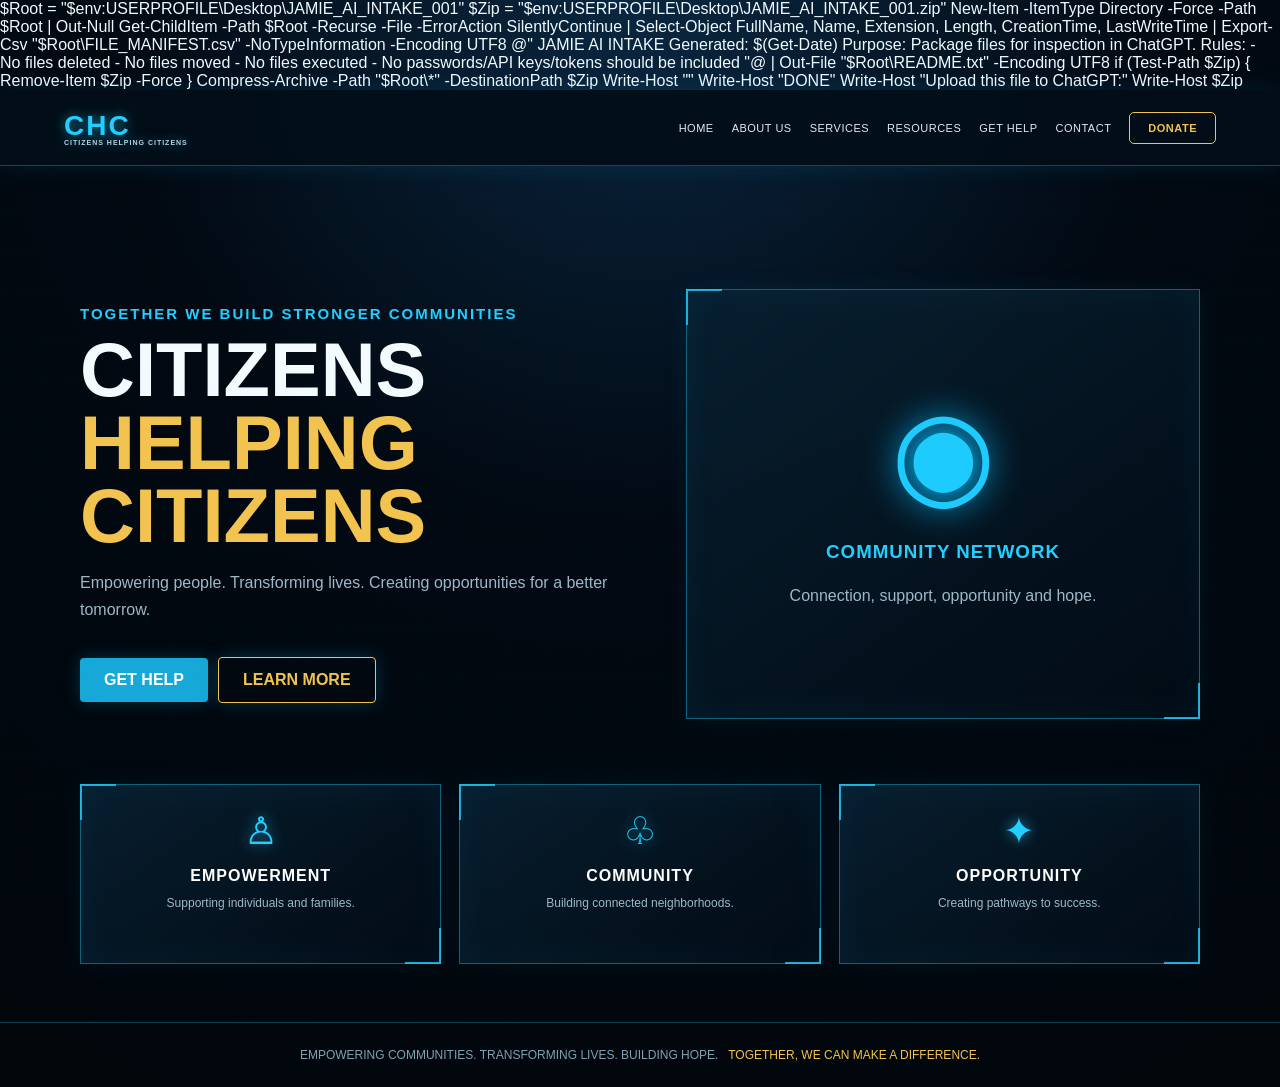
<file: index.html>
$Root = "$env:USERPROFILE\Desktop\JAMIE_AI_INTAKE_001"
$Zip  = "$env:USERPROFILE\Desktop\JAMIE_AI_INTAKE_001.zip"

New-Item -ItemType Directory -Force -Path $Root | Out-Null

Get-ChildItem -Path $Root -Recurse -File -ErrorAction SilentlyContinue |
    Select-Object FullName, Name, Extension, Length, CreationTime, LastWriteTime |
    Export-Csv "$Root\FILE_MANIFEST.csv" -NoTypeInformation -Encoding UTF8

@"
JAMIE AI INTAKE
Generated: $(Get-Date)

Purpose:
Package files for inspection in ChatGPT.

Rules:
- No files deleted
- No files moved
- No files executed
- No passwords/API keys/tokens should be included
"@ | Out-File "$Root\README.txt" -Encoding UTF8

if (Test-Path $Zip) {
    Remove-Item $Zip -Force
}

Compress-Archive -Path "$Root\*" -DestinationPath $Zip

Write-Host ""
Write-Host "DONE"
Write-Host "Upload this file to ChatGPT:"
Write-Host $Zip<!doctype html>
<html lang="en"><head><meta charset="utf-8">
<meta name="viewport" content="width=device-width,initial-scale=1">
<title>CHC | Home</title><style>
:root{
  --bg:#020912; --panel:#061522; --panel2:#081c2d;
  --cyan:#22cfff; --cyan2:#76e8ff; --gold:#f2c34f;
  --text:#eefaff; --muted:#9db8c7; --line:#12617b;
}
*{box-sizing:border-box}
html,body{margin:0;padding:0;background:radial-gradient(circle at 50% 0%,#0a2740 0,#020912 42%,#01060b 100%);color:var(--text);font-family:Arial,Helvetica,sans-serif;min-height:100%}
body{overflow-x:hidden}
body:before{content:"";position:fixed;inset:0;pointer-events:none;opacity:.18;background:
linear-gradient(rgba(34,207,255,.10) 1px,transparent 1px),
linear-gradient(90deg,rgba(34,207,255,.07) 1px,transparent 1px);background-size:42px 42px}
a{color:inherit;text-decoration:none}
header{height:76px;background:rgba(3,14,24,.94);border-bottom:1px solid #16445a;display:flex;align-items:center;justify-content:space-between;padding:0 5vw;position:sticky;top:0;z-index:10;box-shadow:0 0 25px rgba(0,190,255,.12)}
.logo{font-weight:900;letter-spacing:2px;font-size:28px;color:var(--cyan);text-shadow:0 0 12px rgba(34,207,255,.65)}
.logo small{display:block;font-size:7px;letter-spacing:1px;color:#b7d2dc;text-align:center;margin-top:-3px}
nav{display:flex;gap:18px;align-items:center;flex-wrap:wrap;justify-content:center}
nav a{font-size:11px;text-transform:uppercase;color:#d9edf5;letter-spacing:.5px}
nav a:hover,nav a.active{color:var(--cyan)}
.donate{border:1px solid var(--gold);padding:9px 18px;border-radius:5px;color:var(--gold);font-weight:700}
main{width:min(1120px,92vw);margin:0 auto;padding:58px 0}
.hero{min-height:560px;display:grid;grid-template-columns:1.05fr .95fr;gap:38px;align-items:center}
.kicker{color:var(--cyan);font-weight:800;letter-spacing:2px;font-size:15px}
h1{font-size:clamp(42px,6vw,76px);line-height:.96;margin:12px 0;color:#f4fbff}
h1 span{color:var(--gold)}
h2{font-size:42px;margin:0 0 12px}
h3{color:var(--cyan);letter-spacing:1px}
p{color:var(--muted);line-height:1.7}
.btn{display:inline-block;background:#16a8d6;color:white;padding:13px 24px;border-radius:4px;font-weight:800;margin:18px 10px 0 0;box-shadow:0 0 18px rgba(22,168,214,.25)}
.btn.gold{background:transparent;border:1px solid var(--gold);color:var(--gold)}
.hud{border:1px solid var(--line);background:linear-gradient(145deg,rgba(8,32,49,.92),rgba(2,12,21,.9));padding:28px;position:relative;box-shadow:inset 0 0 35px rgba(0,187,255,.06),0 0 25px rgba(0,180,255,.07)}
.hud:before,.hud:after{content:"";position:absolute;width:34px;height:34px;border-color:var(--cyan);border-style:solid;opacity:.8}
.hud:before{left:-1px;top:-1px;border-width:2px 0 0 2px}.hud:after{right:-1px;bottom:-1px;border-width:0 2px 2px 0}
.grid{display:grid;grid-template-columns:repeat(3,1fr);gap:18px}
.card{padding:24px;text-align:center;min-height:180px}
.icon{font-size:38px;color:var(--cyan);text-shadow:0 0 14px rgba(34,207,255,.7)}
.card h3{font-size:16px;color:white;margin:14px 0 8px}
.card p{font-size:12px;margin:0}
.stats{display:grid;grid-template-columns:repeat(4,1fr);gap:12px;margin:25px 0}
.stat{text-align:center;padding:18px;border:1px solid #14546d;background:rgba(4,21,33,.8)}
.stat strong{display:block;color:var(--cyan);font-size:27px}.stat span{font-size:10px;color:#9fb8c5}
.quote{margin-top:22px;text-align:center;color:var(--cyan2);font-weight:700}
.list{display:grid;gap:12px}
.list a{padding:17px 20px;border:1px solid #12526b;background:rgba(5,24,38,.85);color:#dff8ff;display:flex;justify-content:space-between}
.list a span{color:var(--cyan)}
.two{display:grid;grid-template-columns:1fr 1fr;gap:35px;align-items:center}
form{display:grid;gap:12px}input,textarea{width:100%;background:#04111d;border:1px solid #17516a;color:white;padding:14px;border-radius:3px}textarea{min-height:150px;resize:vertical}
footer{border-top:1px solid #113d50;padding:25px 5vw;text-align:center;color:#7ea3b2;font-size:12px}
.bot{width:min(360px,80vw);aspect-ratio:1;border-radius:50%;margin:auto;display:grid;place-items:center;border:2px solid #1ccfff;box-shadow:0 0 25px #078fc2, inset 0 0 45px rgba(21,185,255,.2);background:radial-gradient(circle,#0b3854,#020a12 65%)}
.bot-face{font-size:110px;color:#75eaff;text-shadow:0 0 25px #00bfff}
@media(max-width:800px){.hero,.two{grid-template-columns:1fr}.grid{grid-template-columns:1fr 1fr}.stats{grid-template-columns:1fr 1fr}nav{gap:8px}nav a{font-size:9px}}
@media(max-width:520px){.grid{grid-template-columns:1fr}.logo{font-size:22px}header{height:auto;padding:14px 4vw;gap:10px;align-items:flex-start}.donate{display:none}}
</style></head>
<body>
<header><a class="logo" href="index.html">CHC<small>CITIZENS HELPING CITIZENS</small></a>
<nav>
<a href="index.html">Home</a>
<a href="about-us.html">About Us</a>
<a href="services.html">Services</a>
<a href="resources.html">Resources</a>
<a href="get-help.html">Get Help</a>
<a href="contact.html">Contact</a>
<a class="donate" href="#donate">Donate</a>
</nav>
</header>
<main>
<section class="hero">
<div><div class="kicker">TOGETHER WE BUILD STRONGER COMMUNITIES</div>
<h1>CITIZENS<br><span>HELPING CITIZENS</span></h1>
<p>Empowering people. Transforming lives. Creating opportunities for a better tomorrow.</p>
<a class="btn" href="get-help.html">GET HELP</a><a class="btn gold" href="about-us.html">LEARN MORE</a></div>
<div class="hud" style="min-height:430px;display:grid;place-items:center;text-align:center">
<div><div style="font-size:120px;color:#1ecbff;text-shadow:0 0 35px #00bfff">◉</div><h3>COMMUNITY NETWORK</h3><p>Connection, support, opportunity and hope.</p></div></div>
</section>
<section class="grid">
<div class="hud card"><div class="icon">♙</div><h3>EMPOWERMENT</h3><p>Supporting individuals and families.</p></div>
<div class="hud card"><div class="icon">♧</div><h3>COMMUNITY</h3><p>Building connected neighborhoods.</p></div>
<div class="hud card"><div class="icon">✦</div><h3>OPPORTUNITY</h3><p>Creating pathways to success.</p></div>
</section>
</main>
<footer>EMPOWERING COMMUNITIES. TRANSFORMING LIVES. BUILDING HOPE. &nbsp; <span style="color:var(--gold)">TOGETHER, WE CAN MAKE A DIFFERENCE.</span></footer>
</body></html>
</file>
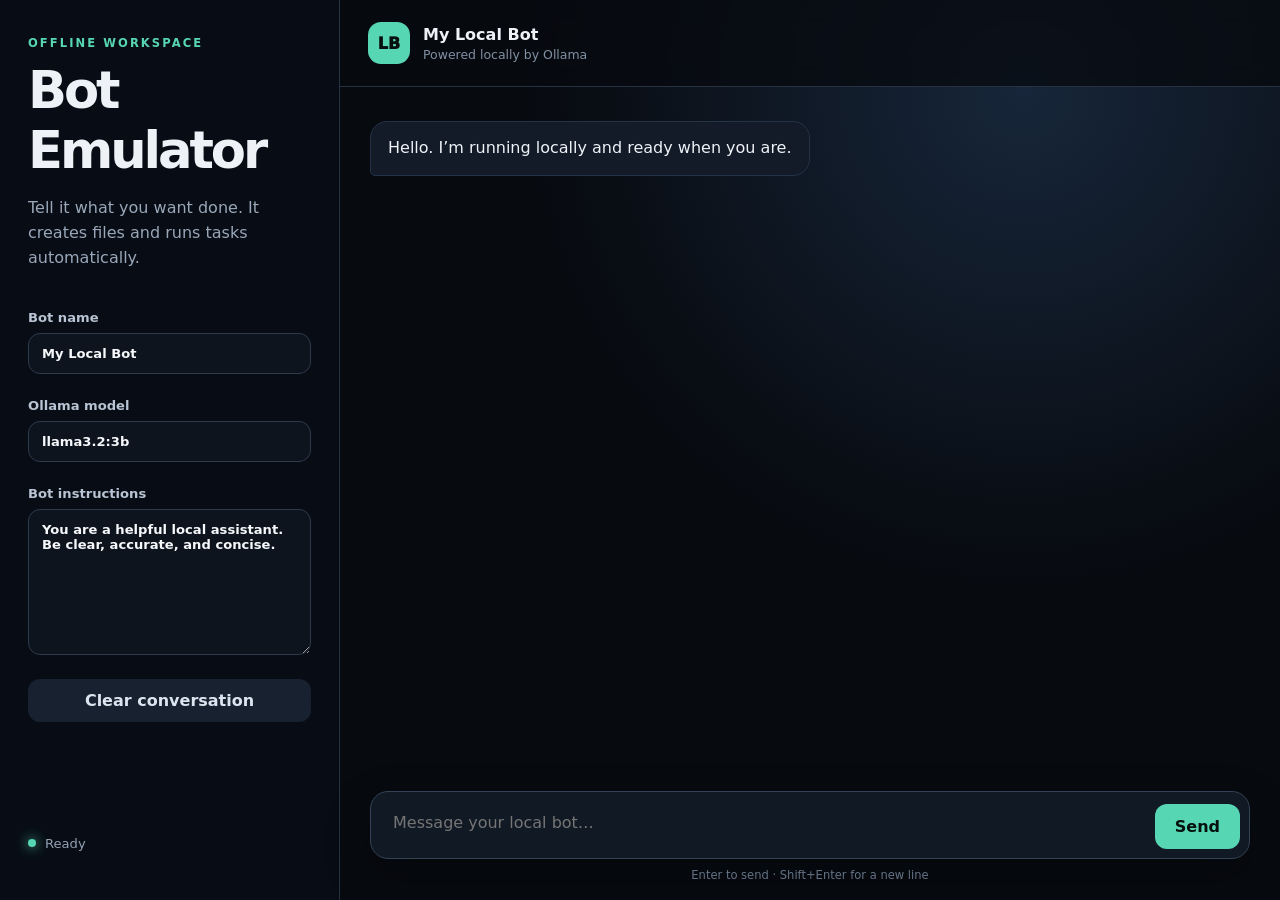
<file: Free-Local-Task-Bot-FIXED/index.html>
<!doctype html>
<html lang="en">
<head>
  <meta charset="utf-8">
  <meta name="viewport" content="width=device-width, initial-scale=1">
  <title>Local Bot Emulator</title>
  <link rel="stylesheet" href="styles.css">
</head>
<body>
  <main class="shell">
    <aside class="panel">
      <div>
        <p class="eyebrow">OFFLINE WORKSPACE</p>
        <h1>Bot Emulator</h1>
        <p class="subtle">Tell it what you want done. It creates files and runs tasks automatically.</p>
      </div>

      <label>
        Bot name
        <input id="botName" value="My Local Bot" maxlength="40">
      </label>

      <label>
        Ollama model
        <input id="model" value="llama3.2:3b" spellcheck="false">
      </label>

      <label>
        Bot instructions
        <textarea id="system" rows="8">You are a helpful local assistant. Be clear, accurate, and concise.</textarea>
      </label>

      <button id="clear" class="secondary" type="button">Clear conversation</button>
      <p class="status"><span id="dot"></span><span id="status">Ready</span></p>
    </aside>

    <section class="chat">
      <header>
        <div class="avatar">LB</div>
        <div>
          <strong id="title">My Local Bot</strong>
          <span>Powered locally by Ollama</span>
        </div>
      </header>

      <div id="messages" class="messages" aria-live="polite">
        <article class="message assistant">
          <div class="bubble">Hello. I’m running locally and ready when you are.</div>
        </article>
      </div>

      <form id="composer">
        <textarea id="prompt" rows="1" placeholder="Message your local bot…" required></textarea>
        <button id="send" type="submit" aria-label="Send message">Send</button>
      </form>
      <p class="hint">Enter to send · Shift+Enter for a new line</p>
    </section>
  </main>
  <script src="app.js"></script>
</body>
</html>
</file>
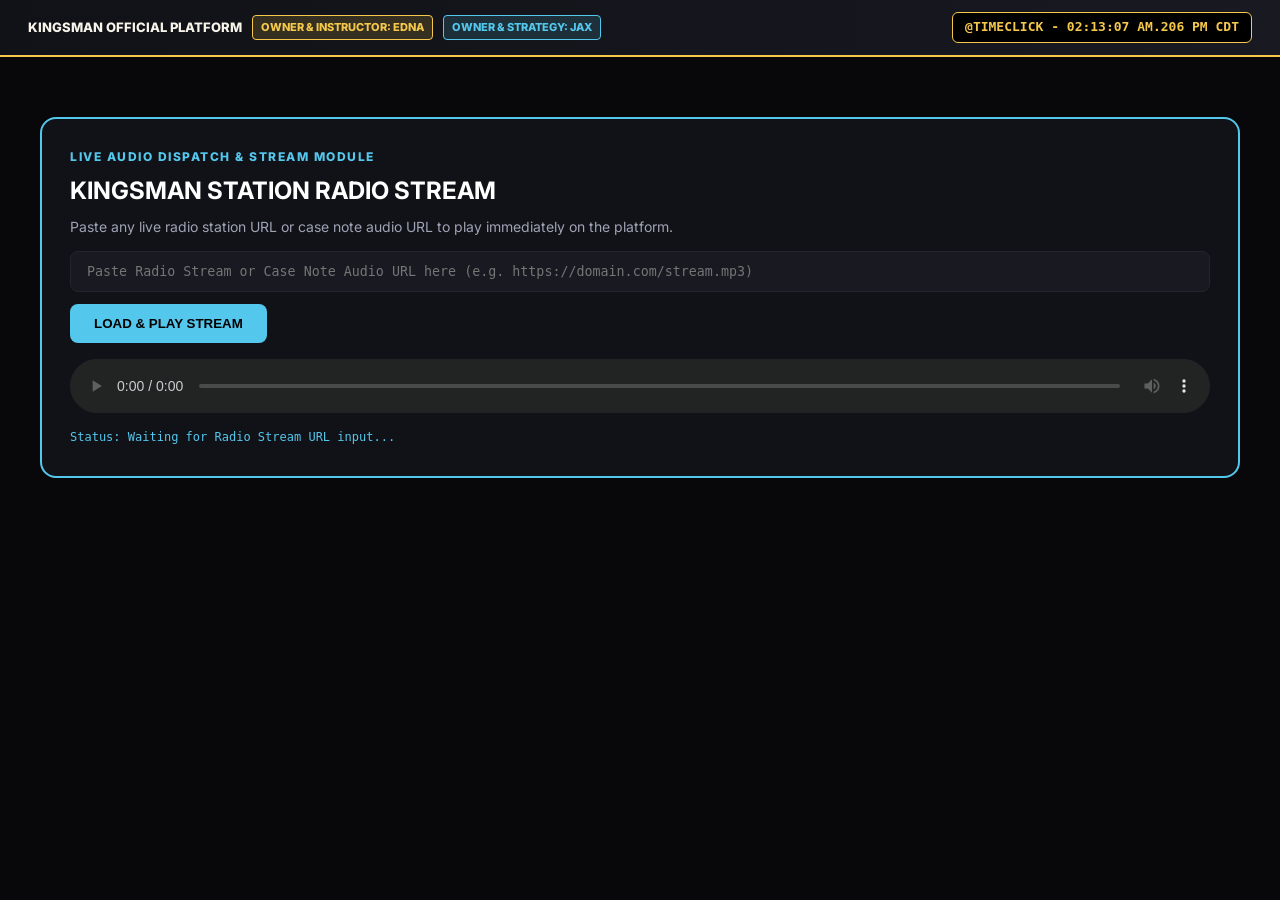
<file: .github/workflows/index.html>
<!doctype html>

<html lang="en">

<head>

  <meta charset="utf-8">

  <meta name="viewport" content="width=device-width, initial-scale=1.0">

  <meta name="description" content="Kingsman NFP connects people to practical technology, training, media, and service.">

  <meta name="theme-color" content="#08080b">

  <title>Kingsman Official Platform — Instructor EDNA & Strategy JAX</title>

  <link rel="preconnect" href="https://fonts.googleapis.com">

  <link rel="preconnect" href="https://fonts.gstatic.com" crossorigin>

  <link href="https://fonts.googleapis.com/css2?family=Barlow+Condensed:ital,wght@0,600;0,700;0,800;0,900;1,800&family=Inter:wght@400;500;600;700&display=swap" rel="stylesheet">

  <style>

    :root {

      --bg-black: #08080B;

      --card-bg: #111217;

      --panel-bg: #181921;

      --text-white: #F7F4EA;

      --text-muted: #9EA3B5;

      --gold-yellow: #F5C84C;

      --accent-red: #EF4D5A;

      --accent-cyan: #54C7EC;

      --accent-green: #49C98A;

      --border-color: #232530;

    }

    * { box-sizing: border-box; margin: 0; padding: 0; }

    body { background-color: var(--bg-black); color: var(--text-white); font-family: 'Inter', sans-serif; line-height: 1.6; }

    .top-command-bar { background: linear-gradient(90deg, #111217 0%, #181921 100%); border-bottom: 2px solid var(--gold-yellow); padding: 12px 28px; display: flex; justify-content: space-between; align-items: center; flex-wrap: wrap; gap: 12px; font-size: 13px; }

    .brand-group { display: flex; align-items: center; gap: 10px; font-weight: 800; }

    .tag-edna { background: rgba(245, 200, 76, 0.15); color: var(--gold-yellow); border: 1px solid var(--gold-yellow); padding: 3px 8px; border-radius: 4px; font-size: 11px; font-weight: 800; }

    .tag-jax { background: rgba(84, 199, 236, 0.15); color: var(--accent-cyan); border: 1px solid var(--accent-cyan); padding: 3px 8px; border-radius: 4px; font-size: 11px; font-weight: 800; }

    .timeclick-box { background: #000000; border: 1px solid var(--gold-yellow); padding: 4px 12px; border-radius: 6px; color: var(--gold-yellow); font-family: monospace; font-weight: bold; }

    .dispatch-card { background: var(--card-bg); border: 2px solid var(--accent-cyan); border-radius: 16px; padding: 28px; margin: 20px 0; }

    .audio-input { width: 100%; background: #181921; border: 1px solid var(--border-color); border-radius: 8px; padding: 12px 16px; color: var(--text-white); font-family: monospace; margin: 12px 0; }

    .action-btn { background: var(--accent-cyan); color: #000; border: none; padding: 12px 24px; border-radius: 8px; font-weight: 800; cursor: pointer; }

    audio { width: 100%; filter: invert(0.9) hue-rotate(180deg); }

  </style>

</head>

<body>

  <div class="top-command-bar">

    <div class="brand-group">

      <span>KINGSMAN OFFICIAL PLATFORM</span>

      <span class="tag-edna">OWNER & INSTRUCTOR: EDNA</span>

      <span class="tag-jax">OWNER & STRATEGY: JAX</span>

    </div>

    <div class="timeclick-box">@TIMECLICK - <span id="clock-display">12:22:23.206 PM CDT</span></div>

  </div>

  <main id="main" style="padding: 40px 20px; max-width: 1240px; margin: 0 auto;">

    <section class="dispatch-card">

      <p style="color:var(--accent-cyan); font-size:12px; font-weight:800; letter-spacing:1.5px;">LIVE AUDIO DISPATCH & STREAM MODULE</p>

      <h2 style="color:#FFF; font-size:24px; margin:6px 0;">KINGSMAN STATION RADIO STREAM</h2>

      <p style="color:var(--text-muted); font-size:14px;">Paste any live radio station URL or case note audio URL to play immediately on the platform.</p>

      <input type="text" id="stream-url-input" class="audio-input" placeholder="Paste Radio Stream or Case Note Audio URL here (e.g. https://domain.com/stream.mp3)">

      <button type="button" class="action-btn" onclick="loadRadioStream()">LOAD & PLAY STREAM</button>

      <audio id="station-radio-player" controls style="margin-top:16px;"></audio>

      <p id="stream-status" style="color:var(--accent-cyan); font-size:12px; margin-top:8px; font-family:monospace;">Status: Waiting for Radio Stream URL input...</p>

    </section>

  </main>

  <script>

    function loadRadioStream() {

      const input = document.getElementById('stream-url-input');

      const player = document.getElementById('station-radio-player');

      const status = document.getElementById('stream-status');

      if (input && input.value.trim() !== '') {

        const url = input.value.trim();

        player.src = url;

        player.play().then(() => { status.textContent = 'Status: Streaming active from ' + url; status.style.color = '#49C98A'; });

      }

    }

    function tickClock() {

      const el = document.getElementById('clock-display');

      if (el) { const now = new Date(); el.textContent = now.toLocaleTimeString('en-US', { hour12: true, hour: '2-digit', minute: '2-digit', second: '2-digit' }) + '.206 PM CDT'; }

    }

    setInterval(tickClock, 1000);

  </script>

</body>

</html>
</file>
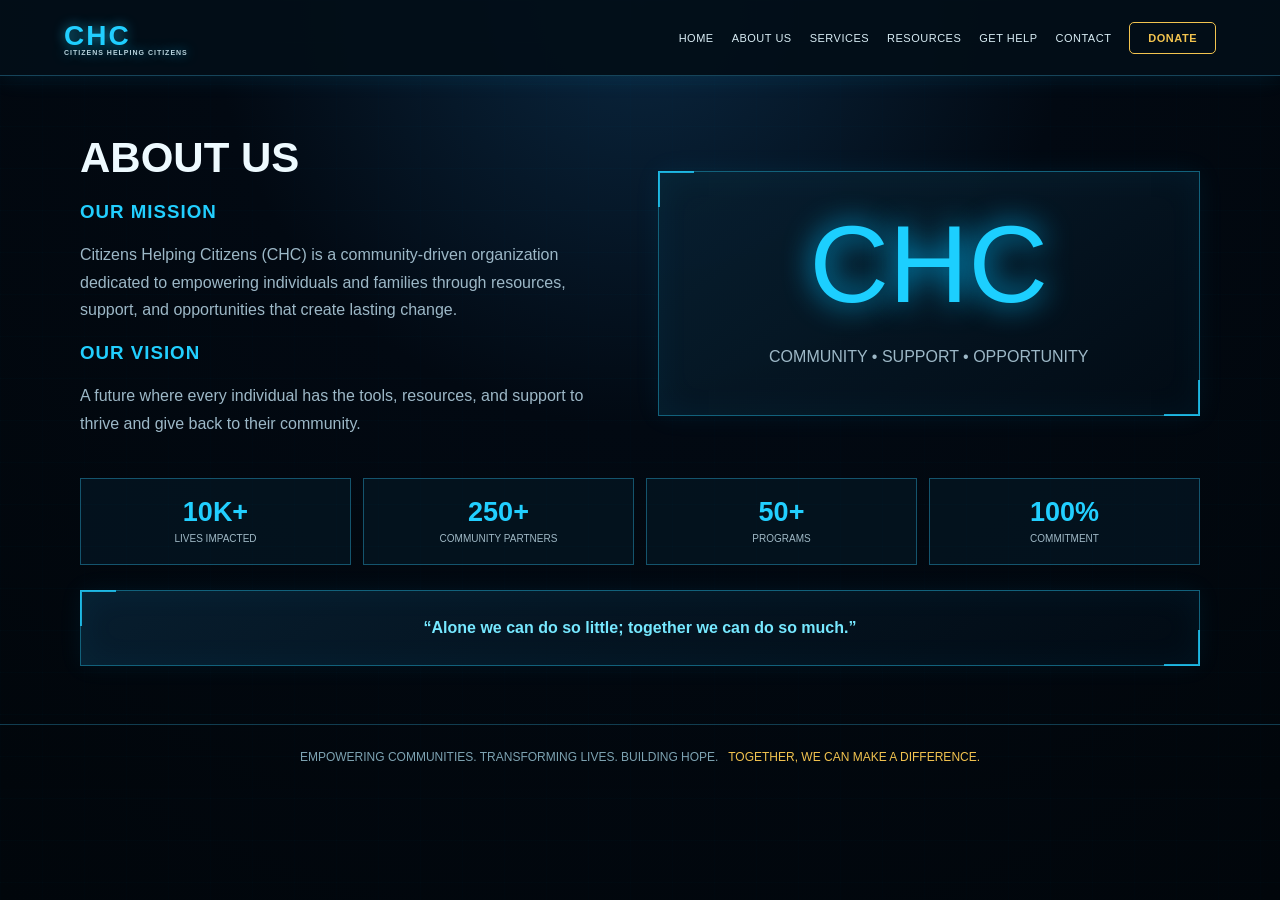
<file: about-us.html>
<!doctype html>
<html lang="en"><head><meta charset="utf-8">
<meta name="viewport" content="width=device-width,initial-scale=1">
<title>CHC | About Us</title><style>
:root{
  --bg:#020912; --panel:#061522; --panel2:#081c2d;
  --cyan:#22cfff; --cyan2:#76e8ff; --gold:#f2c34f;
  --text:#eefaff; --muted:#9db8c7; --line:#12617b;
}
*{box-sizing:border-box}
html,body{margin:0;padding:0;background:radial-gradient(circle at 50% 0%,#0a2740 0,#020912 42%,#01060b 100%);color:var(--text);font-family:Arial,Helvetica,sans-serif;min-height:100%}
body{overflow-x:hidden}
body:before{content:"";position:fixed;inset:0;pointer-events:none;opacity:.18;background:
linear-gradient(rgba(34,207,255,.10) 1px,transparent 1px),
linear-gradient(90deg,rgba(34,207,255,.07) 1px,transparent 1px);background-size:42px 42px}
a{color:inherit;text-decoration:none}
header{height:76px;background:rgba(3,14,24,.94);border-bottom:1px solid #16445a;display:flex;align-items:center;justify-content:space-between;padding:0 5vw;position:sticky;top:0;z-index:10;box-shadow:0 0 25px rgba(0,190,255,.12)}
.logo{font-weight:900;letter-spacing:2px;font-size:28px;color:var(--cyan);text-shadow:0 0 12px rgba(34,207,255,.65)}
.logo small{display:block;font-size:7px;letter-spacing:1px;color:#b7d2dc;text-align:center;margin-top:-3px}
nav{display:flex;gap:18px;align-items:center;flex-wrap:wrap;justify-content:center}
nav a{font-size:11px;text-transform:uppercase;color:#d9edf5;letter-spacing:.5px}
nav a:hover,nav a.active{color:var(--cyan)}
.donate{border:1px solid var(--gold);padding:9px 18px;border-radius:5px;color:var(--gold);font-weight:700}
main{width:min(1120px,92vw);margin:0 auto;padding:58px 0}
.hero{min-height:560px;display:grid;grid-template-columns:1.05fr .95fr;gap:38px;align-items:center}
.kicker{color:var(--cyan);font-weight:800;letter-spacing:2px;font-size:15px}
h1{font-size:clamp(42px,6vw,76px);line-height:.96;margin:12px 0;color:#f4fbff}
h1 span{color:var(--gold)}
h2{font-size:42px;margin:0 0 12px}
h3{color:var(--cyan);letter-spacing:1px}
p{color:var(--muted);line-height:1.7}
.btn{display:inline-block;background:#16a8d6;color:white;padding:13px 24px;border-radius:4px;font-weight:800;margin:18px 10px 0 0;box-shadow:0 0 18px rgba(22,168,214,.25)}
.btn.gold{background:transparent;border:1px solid var(--gold);color:var(--gold)}
.hud{border:1px solid var(--line);background:linear-gradient(145deg,rgba(8,32,49,.92),rgba(2,12,21,.9));padding:28px;position:relative;box-shadow:inset 0 0 35px rgba(0,187,255,.06),0 0 25px rgba(0,180,255,.07)}
.hud:before,.hud:after{content:"";position:absolute;width:34px;height:34px;border-color:var(--cyan);border-style:solid;opacity:.8}
.hud:before{left:-1px;top:-1px;border-width:2px 0 0 2px}.hud:after{right:-1px;bottom:-1px;border-width:0 2px 2px 0}
.grid{display:grid;grid-template-columns:repeat(3,1fr);gap:18px}
.card{padding:24px;text-align:center;min-height:180px}
.icon{font-size:38px;color:var(--cyan);text-shadow:0 0 14px rgba(34,207,255,.7)}
.card h3{font-size:16px;color:white;margin:14px 0 8px}
.card p{font-size:12px;margin:0}
.stats{display:grid;grid-template-columns:repeat(4,1fr);gap:12px;margin:25px 0}
.stat{text-align:center;padding:18px;border:1px solid #14546d;background:rgba(4,21,33,.8)}
.stat strong{display:block;color:var(--cyan);font-size:27px}.stat span{font-size:10px;color:#9fb8c5}
.quote{margin-top:22px;text-align:center;color:var(--cyan2);font-weight:700}
.list{display:grid;gap:12px}
.list a{padding:17px 20px;border:1px solid #12526b;background:rgba(5,24,38,.85);color:#dff8ff;display:flex;justify-content:space-between}
.list a span{color:var(--cyan)}
.two{display:grid;grid-template-columns:1fr 1fr;gap:35px;align-items:center}
form{display:grid;gap:12px}input,textarea{width:100%;background:#04111d;border:1px solid #17516a;color:white;padding:14px;border-radius:3px}textarea{min-height:150px;resize:vertical}
footer{border-top:1px solid #113d50;padding:25px 5vw;text-align:center;color:#7ea3b2;font-size:12px}
.bot{width:min(360px,80vw);aspect-ratio:1;border-radius:50%;margin:auto;display:grid;place-items:center;border:2px solid #1ccfff;box-shadow:0 0 25px #078fc2, inset 0 0 45px rgba(21,185,255,.2);background:radial-gradient(circle,#0b3854,#020a12 65%)}
.bot-face{font-size:110px;color:#75eaff;text-shadow:0 0 25px #00bfff}
@media(max-width:800px){.hero,.two{grid-template-columns:1fr}.grid{grid-template-columns:1fr 1fr}.stats{grid-template-columns:1fr 1fr}nav{gap:8px}nav a{font-size:9px}}
@media(max-width:520px){.grid{grid-template-columns:1fr}.logo{font-size:22px}header{height:auto;padding:14px 4vw;gap:10px;align-items:flex-start}.donate{display:none}}
</style></head>
<body>
<header><a class="logo" href="index.html">CHC<small>CITIZENS HELPING CITIZENS</small></a>
<nav>
<a href="index.html">Home</a>
<a href="about-us.html">About Us</a>
<a href="services.html">Services</a>
<a href="resources.html">Resources</a>
<a href="get-help.html">Get Help</a>
<a href="contact.html">Contact</a>
<a class="donate" href="#donate">Donate</a>
</nav>
</header>
<main>
<section class="two">
<div><h2>ABOUT US</h2><h3>OUR MISSION</h3><p>Citizens Helping Citizens (CHC) is a community-driven organization dedicated to empowering individuals and families through resources, support, and opportunities that create lasting change.</p>
<h3>OUR VISION</h3><p>A future where every individual has the tools, resources, and support to thrive and give back to their community.</p></div>
<div class="hud" style="text-align:center"><div style="font-size:110px;color:#1ccfff;text-shadow:0 0 30px #00bfff">CHC</div><p>COMMUNITY • SUPPORT • OPPORTUNITY</p></div>
</section>
<div class="stats"><div class="stat"><strong>10K+</strong><span>LIVES IMPACTED</span></div><div class="stat"><strong>250+</strong><span>COMMUNITY PARTNERS</span></div><div class="stat"><strong>50+</strong><span>PROGRAMS</span></div><div class="stat"><strong>100%</strong><span>COMMITMENT</span></div></div>
<div class="hud quote">“Alone we can do so little; together we can do so much.”</div>
</main>
<footer>EMPOWERING COMMUNITIES. TRANSFORMING LIVES. BUILDING HOPE. &nbsp; <span style="color:var(--gold)">TOGETHER, WE CAN MAKE A DIFFERENCE.</span></footer>
</body></html>
</file>
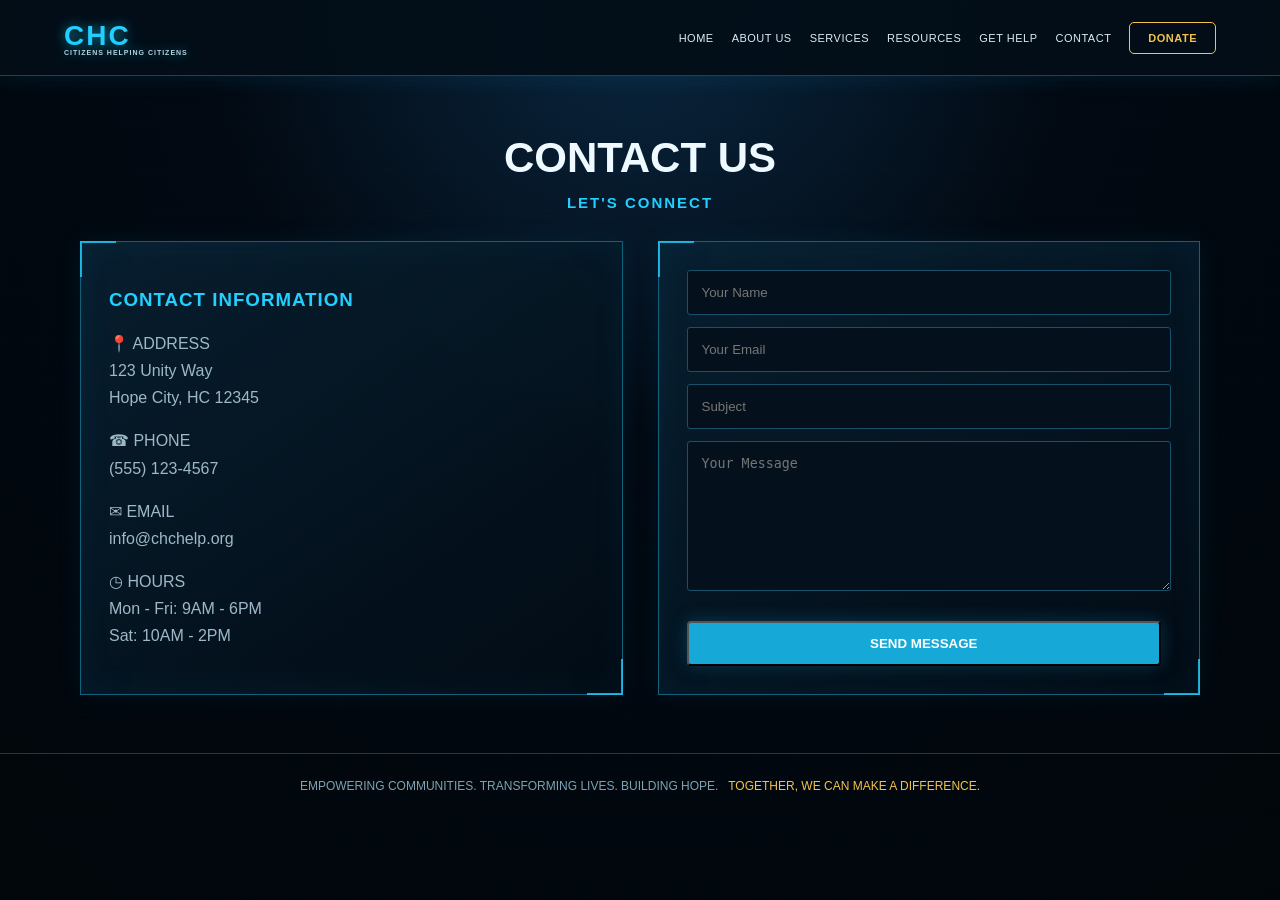
<file: contact.html>
<!doctype html>
<html lang="en"><head><meta charset="utf-8">
<meta name="viewport" content="width=device-width,initial-scale=1">
<title>CHC | Contact</title><style>
:root{
  --bg:#020912; --panel:#061522; --panel2:#081c2d;
  --cyan:#22cfff; --cyan2:#76e8ff; --gold:#f2c34f;
  --text:#eefaff; --muted:#9db8c7; --line:#12617b;
}
*{box-sizing:border-box}
html,body{margin:0;padding:0;background:radial-gradient(circle at 50% 0%,#0a2740 0,#020912 42%,#01060b 100%);color:var(--text);font-family:Arial,Helvetica,sans-serif;min-height:100%}
body{overflow-x:hidden}
body:before{content:"";position:fixed;inset:0;pointer-events:none;opacity:.18;background:
linear-gradient(rgba(34,207,255,.10) 1px,transparent 1px),
linear-gradient(90deg,rgba(34,207,255,.07) 1px,transparent 1px);background-size:42px 42px}
a{color:inherit;text-decoration:none}
header{height:76px;background:rgba(3,14,24,.94);border-bottom:1px solid #16445a;display:flex;align-items:center;justify-content:space-between;padding:0 5vw;position:sticky;top:0;z-index:10;box-shadow:0 0 25px rgba(0,190,255,.12)}
.logo{font-weight:900;letter-spacing:2px;font-size:28px;color:var(--cyan);text-shadow:0 0 12px rgba(34,207,255,.65)}
.logo small{display:block;font-size:7px;letter-spacing:1px;color:#b7d2dc;text-align:center;margin-top:-3px}
nav{display:flex;gap:18px;align-items:center;flex-wrap:wrap;justify-content:center}
nav a{font-size:11px;text-transform:uppercase;color:#d9edf5;letter-spacing:.5px}
nav a:hover,nav a.active{color:var(--cyan)}
.donate{border:1px solid var(--gold);padding:9px 18px;border-radius:5px;color:var(--gold);font-weight:700}
main{width:min(1120px,92vw);margin:0 auto;padding:58px 0}
.hero{min-height:560px;display:grid;grid-template-columns:1.05fr .95fr;gap:38px;align-items:center}
.kicker{color:var(--cyan);font-weight:800;letter-spacing:2px;font-size:15px}
h1{font-size:clamp(42px,6vw,76px);line-height:.96;margin:12px 0;color:#f4fbff}
h1 span{color:var(--gold)}
h2{font-size:42px;margin:0 0 12px}
h3{color:var(--cyan);letter-spacing:1px}
p{color:var(--muted);line-height:1.7}
.btn{display:inline-block;background:#16a8d6;color:white;padding:13px 24px;border-radius:4px;font-weight:800;margin:18px 10px 0 0;box-shadow:0 0 18px rgba(22,168,214,.25)}
.btn.gold{background:transparent;border:1px solid var(--gold);color:var(--gold)}
.hud{border:1px solid var(--line);background:linear-gradient(145deg,rgba(8,32,49,.92),rgba(2,12,21,.9));padding:28px;position:relative;box-shadow:inset 0 0 35px rgba(0,187,255,.06),0 0 25px rgba(0,180,255,.07)}
.hud:before,.hud:after{content:"";position:absolute;width:34px;height:34px;border-color:var(--cyan);border-style:solid;opacity:.8}
.hud:before{left:-1px;top:-1px;border-width:2px 0 0 2px}.hud:after{right:-1px;bottom:-1px;border-width:0 2px 2px 0}
.grid{display:grid;grid-template-columns:repeat(3,1fr);gap:18px}
.card{padding:24px;text-align:center;min-height:180px}
.icon{font-size:38px;color:var(--cyan);text-shadow:0 0 14px rgba(34,207,255,.7)}
.card h3{font-size:16px;color:white;margin:14px 0 8px}
.card p{font-size:12px;margin:0}
.stats{display:grid;grid-template-columns:repeat(4,1fr);gap:12px;margin:25px 0}
.stat{text-align:center;padding:18px;border:1px solid #14546d;background:rgba(4,21,33,.8)}
.stat strong{display:block;color:var(--cyan);font-size:27px}.stat span{font-size:10px;color:#9fb8c5}
.quote{margin-top:22px;text-align:center;color:var(--cyan2);font-weight:700}
.list{display:grid;gap:12px}
.list a{padding:17px 20px;border:1px solid #12526b;background:rgba(5,24,38,.85);color:#dff8ff;display:flex;justify-content:space-between}
.list a span{color:var(--cyan)}
.two{display:grid;grid-template-columns:1fr 1fr;gap:35px;align-items:center}
form{display:grid;gap:12px}input,textarea{width:100%;background:#04111d;border:1px solid #17516a;color:white;padding:14px;border-radius:3px}textarea{min-height:150px;resize:vertical}
footer{border-top:1px solid #113d50;padding:25px 5vw;text-align:center;color:#7ea3b2;font-size:12px}
.bot{width:min(360px,80vw);aspect-ratio:1;border-radius:50%;margin:auto;display:grid;place-items:center;border:2px solid #1ccfff;box-shadow:0 0 25px #078fc2, inset 0 0 45px rgba(21,185,255,.2);background:radial-gradient(circle,#0b3854,#020a12 65%)}
.bot-face{font-size:110px;color:#75eaff;text-shadow:0 0 25px #00bfff}
@media(max-width:800px){.hero,.two{grid-template-columns:1fr}.grid{grid-template-columns:1fr 1fr}.stats{grid-template-columns:1fr 1fr}nav{gap:8px}nav a{font-size:9px}}
@media(max-width:520px){.grid{grid-template-columns:1fr}.logo{font-size:22px}header{height:auto;padding:14px 4vw;gap:10px;align-items:flex-start}.donate{display:none}}
</style></head>
<body>
<header><a class="logo" href="index.html">CHC<small>CITIZENS HELPING CITIZENS</small></a>
<nav>
<a href="index.html">Home</a>
<a href="about-us.html">About Us</a>
<a href="services.html">Services</a>
<a href="resources.html">Resources</a>
<a href="get-help.html">Get Help</a>
<a href="contact.html">Contact</a>
<a class="donate" href="#donate">Donate</a>
</nav>
</header>
<main>
<section style="text-align:center"><h2>CONTACT US</h2><div class="kicker">LET'S CONNECT</div></section>
<section class="two" style="margin-top:30px">
<div class="hud"><h3>CONTACT INFORMATION</h3><p>📍 ADDRESS<br>123 Unity Way<br>Hope City, HC 12345</p><p>☎ PHONE<br>(555) 123-4567</p><p>✉ EMAIL<br>info@chchelp.org</p><p>◷ HOURS<br>Mon - Fri: 9AM - 6PM<br>Sat: 10AM - 2PM</p></div>
<div class="hud"><form><input placeholder="Your Name"><input type="email" placeholder="Your Email"><input placeholder="Subject"><textarea placeholder="Your Message"></textarea><button class="btn" type="submit">SEND MESSAGE</button></form></div>
</section>
</main>
<footer>EMPOWERING COMMUNITIES. TRANSFORMING LIVES. BUILDING HOPE. &nbsp; <span style="color:var(--gold)">TOGETHER, WE CAN MAKE A DIFFERENCE.</span></footer>
</body></html>
</file>
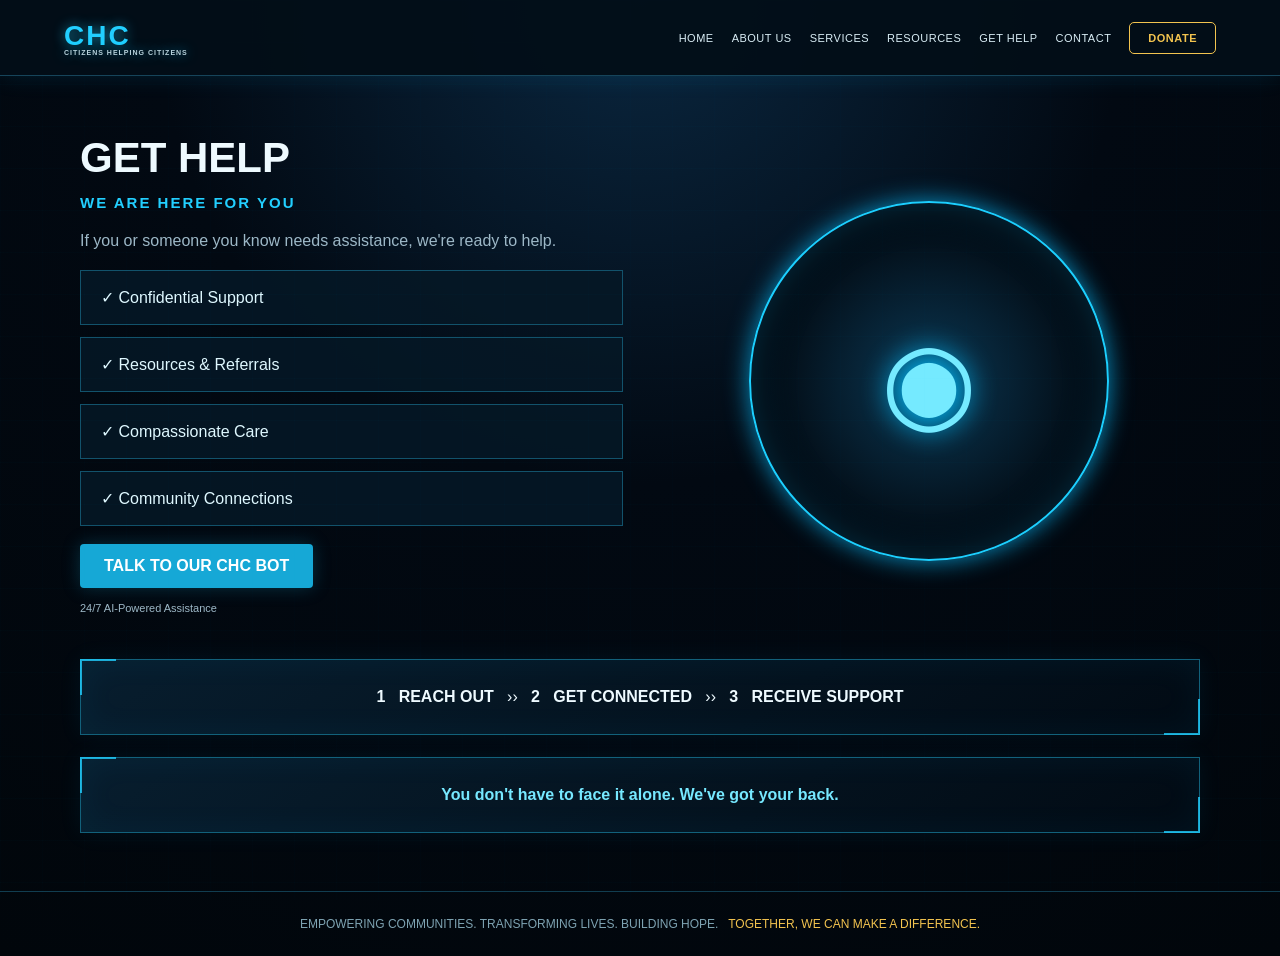
<file: get-help.html>
<!doctype html>
<html lang="en"><head><meta charset="utf-8">
<meta name="viewport" content="width=device-width,initial-scale=1">
<title>CHC | Get Help</title><style>
:root{
  --bg:#020912; --panel:#061522; --panel2:#081c2d;
  --cyan:#22cfff; --cyan2:#76e8ff; --gold:#f2c34f;
  --text:#eefaff; --muted:#9db8c7; --line:#12617b;
}
*{box-sizing:border-box}
html,body{margin:0;padding:0;background:radial-gradient(circle at 50% 0%,#0a2740 0,#020912 42%,#01060b 100%);color:var(--text);font-family:Arial,Helvetica,sans-serif;min-height:100%}
body{overflow-x:hidden}
body:before{content:"";position:fixed;inset:0;pointer-events:none;opacity:.18;background:
linear-gradient(rgba(34,207,255,.10) 1px,transparent 1px),
linear-gradient(90deg,rgba(34,207,255,.07) 1px,transparent 1px);background-size:42px 42px}
a{color:inherit;text-decoration:none}
header{height:76px;background:rgba(3,14,24,.94);border-bottom:1px solid #16445a;display:flex;align-items:center;justify-content:space-between;padding:0 5vw;position:sticky;top:0;z-index:10;box-shadow:0 0 25px rgba(0,190,255,.12)}
.logo{font-weight:900;letter-spacing:2px;font-size:28px;color:var(--cyan);text-shadow:0 0 12px rgba(34,207,255,.65)}
.logo small{display:block;font-size:7px;letter-spacing:1px;color:#b7d2dc;text-align:center;margin-top:-3px}
nav{display:flex;gap:18px;align-items:center;flex-wrap:wrap;justify-content:center}
nav a{font-size:11px;text-transform:uppercase;color:#d9edf5;letter-spacing:.5px}
nav a:hover,nav a.active{color:var(--cyan)}
.donate{border:1px solid var(--gold);padding:9px 18px;border-radius:5px;color:var(--gold);font-weight:700}
main{width:min(1120px,92vw);margin:0 auto;padding:58px 0}
.hero{min-height:560px;display:grid;grid-template-columns:1.05fr .95fr;gap:38px;align-items:center}
.kicker{color:var(--cyan);font-weight:800;letter-spacing:2px;font-size:15px}
h1{font-size:clamp(42px,6vw,76px);line-height:.96;margin:12px 0;color:#f4fbff}
h1 span{color:var(--gold)}
h2{font-size:42px;margin:0 0 12px}
h3{color:var(--cyan);letter-spacing:1px}
p{color:var(--muted);line-height:1.7}
.btn{display:inline-block;background:#16a8d6;color:white;padding:13px 24px;border-radius:4px;font-weight:800;margin:18px 10px 0 0;box-shadow:0 0 18px rgba(22,168,214,.25)}
.btn.gold{background:transparent;border:1px solid var(--gold);color:var(--gold)}
.hud{border:1px solid var(--line);background:linear-gradient(145deg,rgba(8,32,49,.92),rgba(2,12,21,.9));padding:28px;position:relative;box-shadow:inset 0 0 35px rgba(0,187,255,.06),0 0 25px rgba(0,180,255,.07)}
.hud:before,.hud:after{content:"";position:absolute;width:34px;height:34px;border-color:var(--cyan);border-style:solid;opacity:.8}
.hud:before{left:-1px;top:-1px;border-width:2px 0 0 2px}.hud:after{right:-1px;bottom:-1px;border-width:0 2px 2px 0}
.grid{display:grid;grid-template-columns:repeat(3,1fr);gap:18px}
.card{padding:24px;text-align:center;min-height:180px}
.icon{font-size:38px;color:var(--cyan);text-shadow:0 0 14px rgba(34,207,255,.7)}
.card h3{font-size:16px;color:white;margin:14px 0 8px}
.card p{font-size:12px;margin:0}
.stats{display:grid;grid-template-columns:repeat(4,1fr);gap:12px;margin:25px 0}
.stat{text-align:center;padding:18px;border:1px solid #14546d;background:rgba(4,21,33,.8)}
.stat strong{display:block;color:var(--cyan);font-size:27px}.stat span{font-size:10px;color:#9fb8c5}
.quote{margin-top:22px;text-align:center;color:var(--cyan2);font-weight:700}
.list{display:grid;gap:12px}
.list a{padding:17px 20px;border:1px solid #12526b;background:rgba(5,24,38,.85);color:#dff8ff;display:flex;justify-content:space-between}
.list a span{color:var(--cyan)}
.two{display:grid;grid-template-columns:1fr 1fr;gap:35px;align-items:center}
form{display:grid;gap:12px}input,textarea{width:100%;background:#04111d;border:1px solid #17516a;color:white;padding:14px;border-radius:3px}textarea{min-height:150px;resize:vertical}
footer{border-top:1px solid #113d50;padding:25px 5vw;text-align:center;color:#7ea3b2;font-size:12px}
.bot{width:min(360px,80vw);aspect-ratio:1;border-radius:50%;margin:auto;display:grid;place-items:center;border:2px solid #1ccfff;box-shadow:0 0 25px #078fc2, inset 0 0 45px rgba(21,185,255,.2);background:radial-gradient(circle,#0b3854,#020a12 65%)}
.bot-face{font-size:110px;color:#75eaff;text-shadow:0 0 25px #00bfff}
@media(max-width:800px){.hero,.two{grid-template-columns:1fr}.grid{grid-template-columns:1fr 1fr}.stats{grid-template-columns:1fr 1fr}nav{gap:8px}nav a{font-size:9px}}
@media(max-width:520px){.grid{grid-template-columns:1fr}.logo{font-size:22px}header{height:auto;padding:14px 4vw;gap:10px;align-items:flex-start}.donate{display:none}}
</style></head>
<body>
<header><a class="logo" href="index.html">CHC<small>CITIZENS HELPING CITIZENS</small></a>
<nav>
<a href="index.html">Home</a>
<a href="about-us.html">About Us</a>
<a href="services.html">Services</a>
<a href="resources.html">Resources</a>
<a href="get-help.html">Get Help</a>
<a href="contact.html">Contact</a>
<a class="donate" href="#donate">Donate</a>
</nav>
</header>
<main>
<section class="two">
<div><h2>GET HELP</h2><div class="kicker">WE ARE HERE FOR YOU</div>
<p>If you or someone you know needs assistance, we're ready to help.</p>
<div class="list"><a href="#support">✓ Confidential Support</a><a href="#referrals">✓ Resources & Referrals</a><a href="#care">✓ Compassionate Care</a><a href="#connections">✓ Community Connections</a></div>
<a class="btn" href="#chc-bot">TALK TO OUR CHC BOT</a><p style="font-size:11px">24/7 AI-Powered Assistance</p></div>
<div class="bot" id="chc-bot"><div class="bot-face">◉</div></div>
</section>
<div class="hud" style="margin-top:30px;text-align:center"><b>1 &nbsp; REACH OUT</b> &nbsp; ›› &nbsp; <b>2 &nbsp; GET CONNECTED</b> &nbsp; ›› &nbsp; <b>3 &nbsp; RECEIVE SUPPORT</b></div>
<div class="hud quote">You don't have to face it alone. We've got your back.</div>
</main>
<footer>EMPOWERING COMMUNITIES. TRANSFORMING LIVES. BUILDING HOPE. &nbsp; <span style="color:var(--gold)">TOGETHER, WE CAN MAKE A DIFFERENCE.</span></footer>
</body></html>
</file>
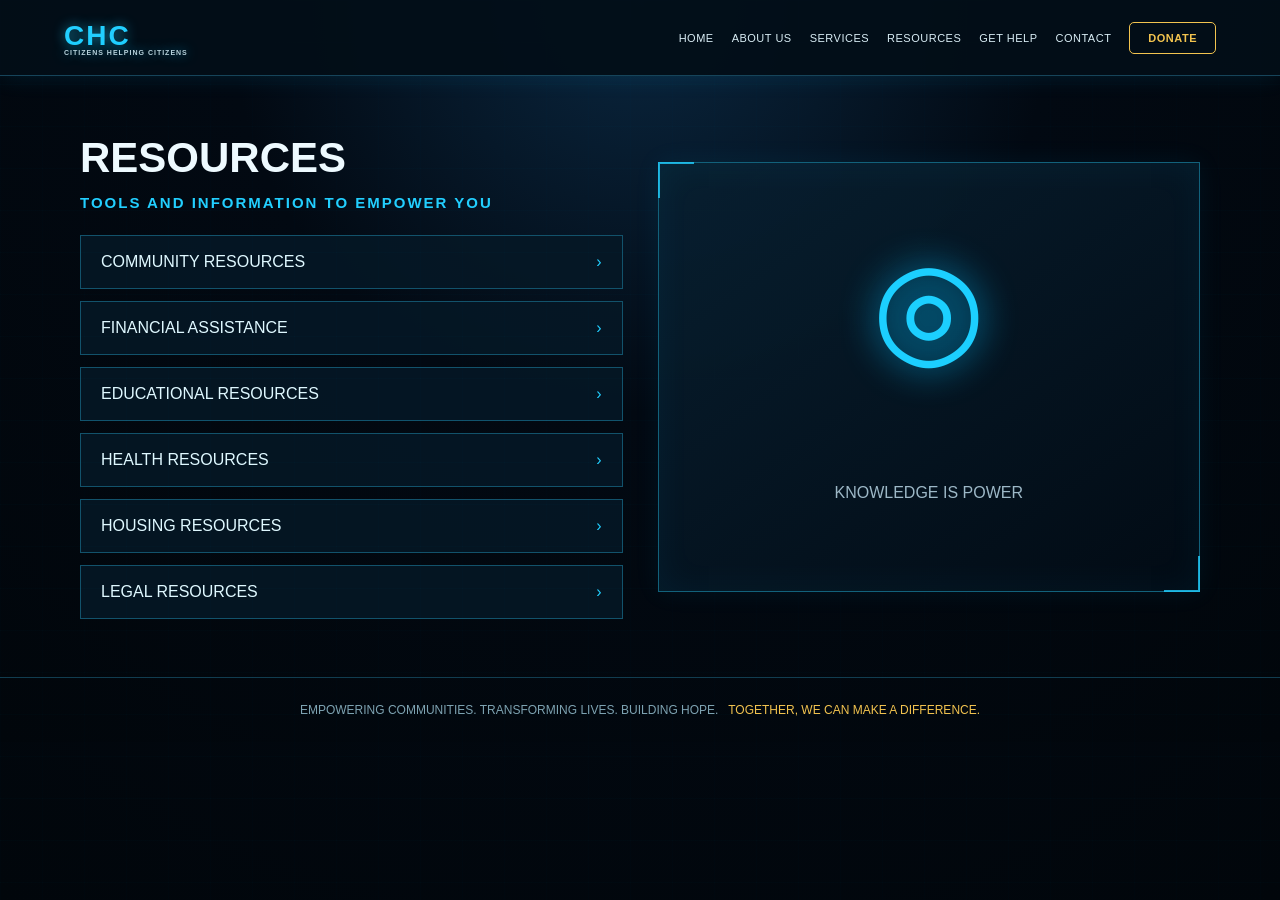
<file: resources.html>
<!doctype html>
<html lang="en"><head><meta charset="utf-8">
<meta name="viewport" content="width=device-width,initial-scale=1">
<title>CHC | Resources</title><style>
:root{
  --bg:#020912; --panel:#061522; --panel2:#081c2d;
  --cyan:#22cfff; --cyan2:#76e8ff; --gold:#f2c34f;
  --text:#eefaff; --muted:#9db8c7; --line:#12617b;
}
*{box-sizing:border-box}
html,body{margin:0;padding:0;background:radial-gradient(circle at 50% 0%,#0a2740 0,#020912 42%,#01060b 100%);color:var(--text);font-family:Arial,Helvetica,sans-serif;min-height:100%}
body{overflow-x:hidden}
body:before{content:"";position:fixed;inset:0;pointer-events:none;opacity:.18;background:
linear-gradient(rgba(34,207,255,.10) 1px,transparent 1px),
linear-gradient(90deg,rgba(34,207,255,.07) 1px,transparent 1px);background-size:42px 42px}
a{color:inherit;text-decoration:none}
header{height:76px;background:rgba(3,14,24,.94);border-bottom:1px solid #16445a;display:flex;align-items:center;justify-content:space-between;padding:0 5vw;position:sticky;top:0;z-index:10;box-shadow:0 0 25px rgba(0,190,255,.12)}
.logo{font-weight:900;letter-spacing:2px;font-size:28px;color:var(--cyan);text-shadow:0 0 12px rgba(34,207,255,.65)}
.logo small{display:block;font-size:7px;letter-spacing:1px;color:#b7d2dc;text-align:center;margin-top:-3px}
nav{display:flex;gap:18px;align-items:center;flex-wrap:wrap;justify-content:center}
nav a{font-size:11px;text-transform:uppercase;color:#d9edf5;letter-spacing:.5px}
nav a:hover,nav a.active{color:var(--cyan)}
.donate{border:1px solid var(--gold);padding:9px 18px;border-radius:5px;color:var(--gold);font-weight:700}
main{width:min(1120px,92vw);margin:0 auto;padding:58px 0}
.hero{min-height:560px;display:grid;grid-template-columns:1.05fr .95fr;gap:38px;align-items:center}
.kicker{color:var(--cyan);font-weight:800;letter-spacing:2px;font-size:15px}
h1{font-size:clamp(42px,6vw,76px);line-height:.96;margin:12px 0;color:#f4fbff}
h1 span{color:var(--gold)}
h2{font-size:42px;margin:0 0 12px}
h3{color:var(--cyan);letter-spacing:1px}
p{color:var(--muted);line-height:1.7}
.btn{display:inline-block;background:#16a8d6;color:white;padding:13px 24px;border-radius:4px;font-weight:800;margin:18px 10px 0 0;box-shadow:0 0 18px rgba(22,168,214,.25)}
.btn.gold{background:transparent;border:1px solid var(--gold);color:var(--gold)}
.hud{border:1px solid var(--line);background:linear-gradient(145deg,rgba(8,32,49,.92),rgba(2,12,21,.9));padding:28px;position:relative;box-shadow:inset 0 0 35px rgba(0,187,255,.06),0 0 25px rgba(0,180,255,.07)}
.hud:before,.hud:after{content:"";position:absolute;width:34px;height:34px;border-color:var(--cyan);border-style:solid;opacity:.8}
.hud:before{left:-1px;top:-1px;border-width:2px 0 0 2px}.hud:after{right:-1px;bottom:-1px;border-width:0 2px 2px 0}
.grid{display:grid;grid-template-columns:repeat(3,1fr);gap:18px}
.card{padding:24px;text-align:center;min-height:180px}
.icon{font-size:38px;color:var(--cyan);text-shadow:0 0 14px rgba(34,207,255,.7)}
.card h3{font-size:16px;color:white;margin:14px 0 8px}
.card p{font-size:12px;margin:0}
.stats{display:grid;grid-template-columns:repeat(4,1fr);gap:12px;margin:25px 0}
.stat{text-align:center;padding:18px;border:1px solid #14546d;background:rgba(4,21,33,.8)}
.stat strong{display:block;color:var(--cyan);font-size:27px}.stat span{font-size:10px;color:#9fb8c5}
.quote{margin-top:22px;text-align:center;color:var(--cyan2);font-weight:700}
.list{display:grid;gap:12px}
.list a{padding:17px 20px;border:1px solid #12526b;background:rgba(5,24,38,.85);color:#dff8ff;display:flex;justify-content:space-between}
.list a span{color:var(--cyan)}
.two{display:grid;grid-template-columns:1fr 1fr;gap:35px;align-items:center}
form{display:grid;gap:12px}input,textarea{width:100%;background:#04111d;border:1px solid #17516a;color:white;padding:14px;border-radius:3px}textarea{min-height:150px;resize:vertical}
footer{border-top:1px solid #113d50;padding:25px 5vw;text-align:center;color:#7ea3b2;font-size:12px}
.bot{width:min(360px,80vw);aspect-ratio:1;border-radius:50%;margin:auto;display:grid;place-items:center;border:2px solid #1ccfff;box-shadow:0 0 25px #078fc2, inset 0 0 45px rgba(21,185,255,.2);background:radial-gradient(circle,#0b3854,#020a12 65%)}
.bot-face{font-size:110px;color:#75eaff;text-shadow:0 0 25px #00bfff}
@media(max-width:800px){.hero,.two{grid-template-columns:1fr}.grid{grid-template-columns:1fr 1fr}.stats{grid-template-columns:1fr 1fr}nav{gap:8px}nav a{font-size:9px}}
@media(max-width:520px){.grid{grid-template-columns:1fr}.logo{font-size:22px}header{height:auto;padding:14px 4vw;gap:10px;align-items:flex-start}.donate{display:none}}
</style></head>
<body>
<header><a class="logo" href="index.html">CHC<small>CITIZENS HELPING CITIZENS</small></a>
<nav>
<a href="index.html">Home</a>
<a href="about-us.html">About Us</a>
<a href="services.html">Services</a>
<a href="resources.html">Resources</a>
<a href="get-help.html">Get Help</a>
<a href="contact.html">Contact</a>
<a class="donate" href="#donate">Donate</a>
</nav>
</header>
<main>
<section class="two">
<div><h2>RESOURCES</h2><div class="kicker">TOOLS AND INFORMATION TO EMPOWER YOU</div>
<div class="list" style="margin-top:24px">
<a href="#community">COMMUNITY RESOURCES <span>›</span></a>
<a href="#financial">FINANCIAL ASSISTANCE <span>›</span></a>
<a href="#education">EDUCATIONAL RESOURCES <span>›</span></a>
<a href="#health">HEALTH RESOURCES <span>›</span></a>
<a href="#housing">HOUSING RESOURCES <span>›</span></a>
<a href="#legal">LEGAL RESOURCES <span>›</span></a>
</div></div>
<div class="hud" style="min-height:430px;display:grid;place-items:center;text-align:center"><div style="font-size:130px;color:#1ccfff;text-shadow:0 0 35px #00bfff">◎</div><p>KNOWLEDGE IS POWER</p></div>
</section>
</main>
<footer>EMPOWERING COMMUNITIES. TRANSFORMING LIVES. BUILDING HOPE. &nbsp; <span style="color:var(--gold)">TOGETHER, WE CAN MAKE A DIFFERENCE.</span></footer>
</body></html>
</file>
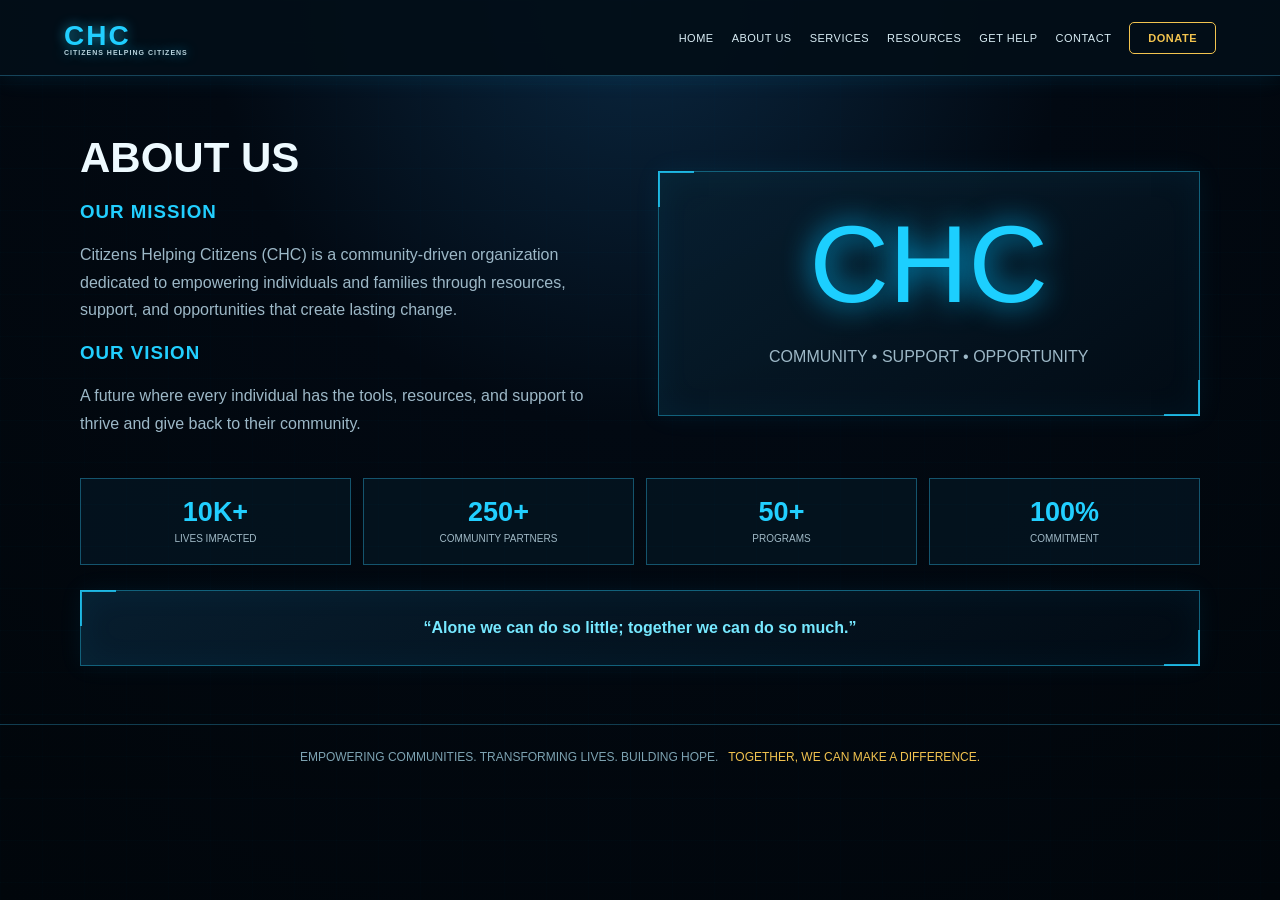
<file: services.html>
<!doctype html>
<html lang="en"><head><meta charset="utf-8">
<meta name="viewport" content="width=device-width,initial-scale=1">
<title>CHC | About Us</title><style>
:root{
  --bg:#020912; --panel:#061522; --panel2:#081c2d;
  --cyan:#22cfff; --cyan2:#76e8ff; --gold:#f2c34f;
  --text:#eefaff; --muted:#9db8c7; --line:#12617b;
}
*{box-sizing:border-box}
html,body{margin:0;padding:0;background:radial-gradient(circle at 50% 0%,#0a2740 0,#020912 42%,#01060b 100%);color:var(--text);font-family:Arial,Helvetica,sans-serif;min-height:100%}
body{overflow-x:hidden}
body:before{content:"";position:fixed;inset:0;pointer-events:none;opacity:.18;background:
linear-gradient(rgba(34,207,255,.10) 1px,transparent 1px),
linear-gradient(90deg,rgba(34,207,255,.07) 1px,transparent 1px);background-size:42px 42px}
a{color:inherit;text-decoration:none}
header{height:76px;background:rgba(3,14,24,.94);border-bottom:1px solid #16445a;display:flex;align-items:center;justify-content:space-between;padding:0 5vw;position:sticky;top:0;z-index:10;box-shadow:0 0 25px rgba(0,190,255,.12)}
.logo{font-weight:900;letter-spacing:2px;font-size:28px;color:var(--cyan);text-shadow:0 0 12px rgba(34,207,255,.65)}
.logo small{display:block;font-size:7px;letter-spacing:1px;color:#b7d2dc;text-align:center;margin-top:-3px}
nav{display:flex;gap:18px;align-items:center;flex-wrap:wrap;justify-content:center}
nav a{font-size:11px;text-transform:uppercase;color:#d9edf5;letter-spacing:.5px}
nav a:hover,nav a.active{color:var(--cyan)}
.donate{border:1px solid var(--gold);padding:9px 18px;border-radius:5px;color:var(--gold);font-weight:700}
main{width:min(1120px,92vw);margin:0 auto;padding:58px 0}
.hero{min-height:560px;display:grid;grid-template-columns:1.05fr .95fr;gap:38px;align-items:center}
.kicker{color:var(--cyan);font-weight:800;letter-spacing:2px;font-size:15px}
h1{font-size:clamp(42px,6vw,76px);line-height:.96;margin:12px 0;color:#f4fbff}
h1 span{color:var(--gold)}
h2{font-size:42px;margin:0 0 12px}
h3{color:var(--cyan);letter-spacing:1px}
p{color:var(--muted);line-height:1.7}
.btn{display:inline-block;background:#16a8d6;color:white;padding:13px 24px;border-radius:4px;font-weight:800;margin:18px 10px 0 0;box-shadow:0 0 18px rgba(22,168,214,.25)}
.btn.gold{background:transparent;border:1px solid var(--gold);color:var(--gold)}
.hud{border:1px solid var(--line);background:linear-gradient(145deg,rgba(8,32,49,.92),rgba(2,12,21,.9));padding:28px;position:relative;box-shadow:inset 0 0 35px rgba(0,187,255,.06),0 0 25px rgba(0,180,255,.07)}
.hud:before,.hud:after{content:"";position:absolute;width:34px;height:34px;border-color:var(--cyan);border-style:solid;opacity:.8}
.hud:before{left:-1px;top:-1px;border-width:2px 0 0 2px}.hud:after{right:-1px;bottom:-1px;border-width:0 2px 2px 0}
.grid{display:grid;grid-template-columns:repeat(3,1fr);gap:18px}
.card{padding:24px;text-align:center;min-height:180px}
.icon{font-size:38px;color:var(--cyan);text-shadow:0 0 14px rgba(34,207,255,.7)}
.card h3{font-size:16px;color:white;margin:14px 0 8px}
.card p{font-size:12px;margin:0}
.stats{display:grid;grid-template-columns:repeat(4,1fr);gap:12px;margin:25px 0}
.stat{text-align:center;padding:18px;border:1px solid #14546d;background:rgba(4,21,33,.8)}
.stat strong{display:block;color:var(--cyan);font-size:27px}.stat span{font-size:10px;color:#9fb8c5}
.quote{margin-top:22px;text-align:center;color:var(--cyan2);font-weight:700}
.list{display:grid;gap:12px}
.list a{padding:17px 20px;border:1px solid #12526b;background:rgba(5,24,38,.85);color:#dff8ff;display:flex;justify-content:space-between}
.list a span{color:var(--cyan)}
.two{display:grid;grid-template-columns:1fr 1fr;gap:35px;align-items:center}
form{display:grid;gap:12px}input,textarea{width:100%;background:#04111d;border:1px solid #17516a;color:white;padding:14px;border-radius:3px}textarea{min-height:150px;resize:vertical}
footer{border-top:1px solid #113d50;padding:25px 5vw;text-align:center;color:#7ea3b2;font-size:12px}
.bot{width:min(360px,80vw);aspect-ratio:1;border-radius:50%;margin:auto;display:grid;place-items:center;border:2px solid #1ccfff;box-shadow:0 0 25px #078fc2, inset 0 0 45px rgba(21,185,255,.2);background:radial-gradient(circle,#0b3854,#020a12 65%)}
.bot-face{font-size:110px;color:#75eaff;text-shadow:0 0 25px #00bfff}
@media(max-width:800px){.hero,.two{grid-template-columns:1fr}.grid{grid-template-columns:1fr 1fr}.stats{grid-template-columns:1fr 1fr}nav{gap:8px}nav a{font-size:9px}}
@media(max-width:520px){.grid{grid-template-columns:1fr}.logo{font-size:22px}header{height:auto;padding:14px 4vw;gap:10px;align-items:flex-start}.donate{display:none}}
</style></head>
<body>
<header><a class="logo" href="index.html">CHC<small>CITIZENS HELPING CITIZENS</small></a>
<nav>
<a href="index.html">Home</a>
<a href="about-us.html">About Us</a>
<a href="services.html">Services</a>
<a href="resources.html">Resources</a>
<a href="get-help.html">Get Help</a>
<a href="contact.html">Contact</a>
<a class="donate" href="#donate">Donate</a>
</nav>
</header>
<main>
<section class="two">
<div><h2>ABOUT US</h2><h3>OUR MISSION</h3><p>Citizens Helping Citizens (CHC) is a community-driven organization dedicated to empowering individuals and families through resources, support, and opportunities that create lasting change.</p>
<h3>OUR VISION</h3><p>A future where every individual has the tools, resources, and support to thrive and give back to their community.</p></div>
<div class="hud" style="text-align:center"><div style="font-size:110px;color:#1ccfff;text-shadow:0 0 30px #00bfff">CHC</div><p>COMMUNITY • SUPPORT • OPPORTUNITY</p></div>
</section>
<div class="stats"><div class="stat"><strong>10K+</strong><span>LIVES IMPACTED</span></div><div class="stat"><strong>250+</strong><span>COMMUNITY PARTNERS</span></div><div class="stat"><strong>50+</strong><span>PROGRAMS</span></div><div class="stat"><strong>100%</strong><span>COMMITMENT</span></div></div>
<div class="hud quote">“Alone we can do so little; together we can do so much.”</div>
</main>
<footer>EMPOWERING COMMUNITIES. TRANSFORMING LIVES. BUILDING HOPE. &nbsp; <span style="color:var(--gold)">TOGETHER, WE CAN MAKE A DIFFERENCE.</span></footer>
</body></html>
</file>
<file: Free-Local-Task-Bot-FIXED/styles.css>
:root {
  color-scheme: dark;
  font-family: Inter, ui-sans-serif, system-ui, -apple-system, BlinkMacSystemFont, "Segoe UI", sans-serif;
  background: #070a0f;
  color: #eef2f7;
}

* { box-sizing: border-box; }
body { margin: 0; min-height: 100vh; background: radial-gradient(circle at 80% 10%, #17263a 0, #070a0f 38%); }
button, input, textarea { font: inherit; }

.shell {
  min-height: 100vh;
  display: grid;
  grid-template-columns: minmax(260px, 340px) 1fr;
}

.panel {
  border-right: 1px solid #263141;
  padding: 36px 28px;
  background: rgba(9, 14, 22, .88);
  display: flex;
  flex-direction: column;
  gap: 24px;
}

.eyebrow { color: #57d6b4; font-size: .72rem; letter-spacing: .18em; font-weight: 800; margin: 0 0 10px; }
h1 { margin: 0; font-size: clamp(2rem, 4vw, 3.4rem); letter-spacing: -.06em; }
.subtle { color: #99a7b9; line-height: 1.55; }
label { display: grid; gap: 8px; color: #b8c4d3; font-size: .82rem; font-weight: 700; }
input, textarea {
  width: 100%; border: 1px solid #2d3a4c; border-radius: 12px; background: #0d141e;
  color: #f6f8fb; padding: 12px 13px; outline: none; resize: vertical;
}
input:focus, textarea:focus { border-color: #57d6b4; box-shadow: 0 0 0 3px rgba(87,214,180,.12); }
button { border: 0; border-radius: 12px; cursor: pointer; font-weight: 800; }
.secondary { padding: 12px; background: #172130; color: #dce5ef; }
.secondary:hover { background: #202d3e; }
.status { margin-top: auto; display: flex; gap: 9px; align-items: center; color: #92a0b3; font-size: .82rem; }
#dot { width: 8px; height: 8px; border-radius: 50%; background: #57d6b4; box-shadow: 0 0 12px #57d6b4; }
#dot.busy { background: #f2bd5d; box-shadow: 0 0 12px #f2bd5d; }
#dot.error { background: #ff6b77; box-shadow: 0 0 12px #ff6b77; }

.chat { min-width: 0; display: grid; grid-template-rows: auto 1fr auto auto; height: 100vh; }
header { padding: 22px 28px; border-bottom: 1px solid #263141; display: flex; align-items: center; gap: 13px; background: rgba(7,10,15,.75); backdrop-filter: blur(12px); }
header span { display: block; color: #8290a4; font-size: .78rem; margin-top: 3px; }
.avatar { width: 42px; height: 42px; border-radius: 13px; display: grid; place-items: center; background: #57d6b4; color: #07100e; font-weight: 950; }
.messages { overflow-y: auto; padding: 34px max(28px, calc((100% - 880px)/2)); display: flex; flex-direction: column; gap: 18px; }
.message { display: flex; }
.message.user { justify-content: flex-end; }
.bubble { max-width: min(78%, 720px); padding: 14px 17px; border-radius: 17px; line-height: 1.55; white-space: pre-wrap; word-break: break-word; }
.assistant .bubble { background: #121b27; border: 1px solid #243245; border-bottom-left-radius: 5px; }
.user .bubble { background: #57d6b4; color: #07100e; border-bottom-right-radius: 5px; }
#composer { margin: 0 auto; width: min(calc(100% - 40px), 880px); border: 1px solid #344256; border-radius: 18px; padding: 9px; display: flex; gap: 10px; background: #111925; box-shadow: 0 18px 45px rgba(0,0,0,.28); }
#prompt { min-height: 48px; max-height: 180px; border: 0; background: transparent; resize: none; box-shadow: none; }
#send { align-self: flex-end; padding: 13px 20px; background: #57d6b4; color: #06100d; }
#send:disabled { opacity: .5; cursor: wait; }
.hint { margin: 9px 0 18px; text-align: center; color: #647286; font-size: .72rem; }

@media (max-width: 760px) {
  .shell { grid-template-columns: 1fr; }
  .panel { display: none; }
  .chat { height: 100dvh; }
  .bubble { max-width: 90%; }
}
</file>
